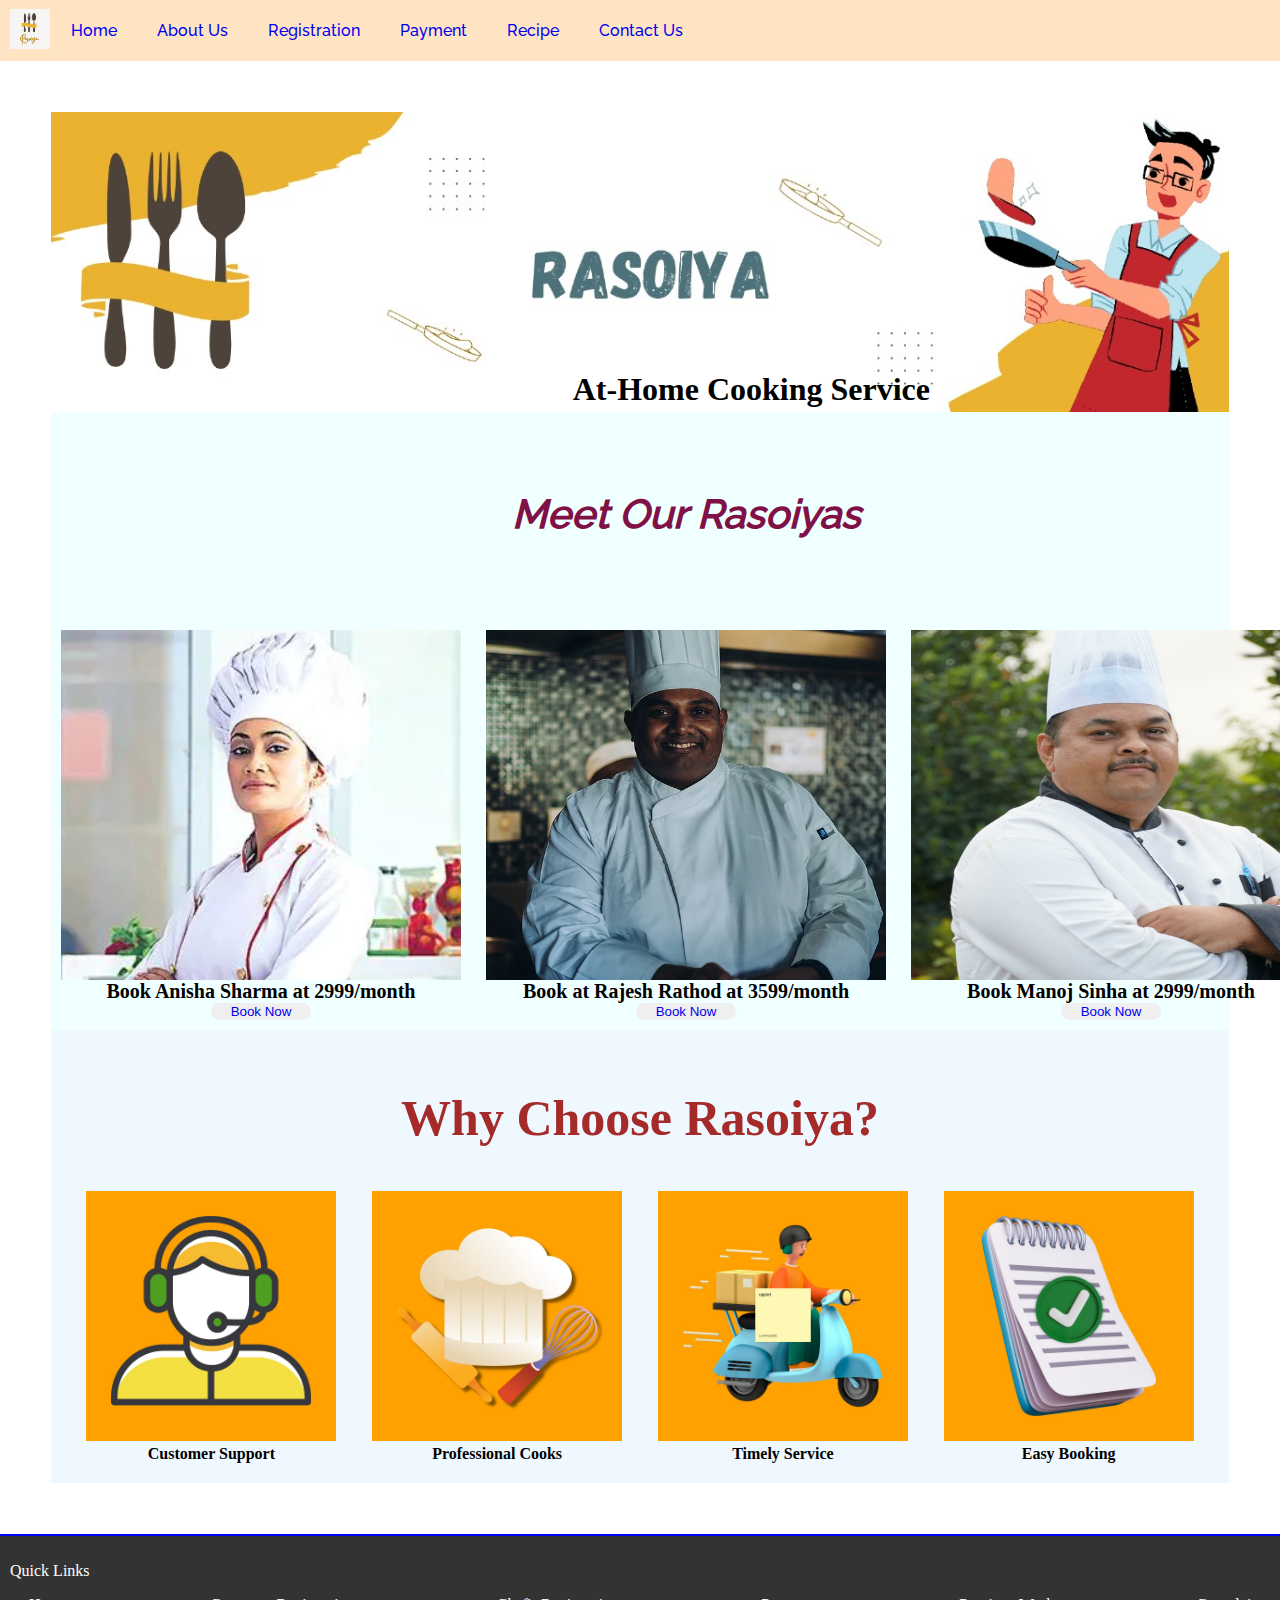
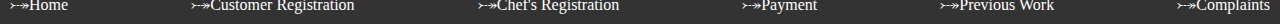
<file: hack_it_up/index.html>
<!DOCTYPE html>
<html lang="en">

<head>
    <meta charset="UTF-8">
    <meta name="viewport" content="width=device-width, initial-scale=1.0">
    <meta http-equiv="X-UA-Compatible" content="IE=edge">
    <title>Rasoiyya</title>
    <link rel="stylesheet" href="style.css">

</head>

<body class="main">
    <nav class="nav">
        <div class="logo">
            <a href="index.html" class="link">
                <img src="assets/icon/Yellow and White Minimalist Kitchen Logo.png" alt="xyz" class="img">
            </a>
        </div>
        <ul class="tabs">
            <li class="tab"><a href="index.html" class="link">Home</a></li>
            <li class="tab"><a href="assets/constants/about_us.html" class="link">About Us</a></li>
            <li class="tab"><a href="assets/constants/sign_in.html" class="link">Registration</a></li>
            <li class="tab"><a href="assets/constants/payment.html" class="link">Payment</a></li>
            <li class="tab"><a href="assets/constants/recipee.html" class="link">Recipe</a></li>
            <li class="tab"><a href="assets/constants/customer.html" class="link">Contact Us</a></li>
        </ul>
        <ul class="tabs-1"></ul>
    </nav>
    <section class="mid">
        <div class="first-container">
            <h1 class="head">At-Home Cooking Service</h1>
        </div>
        <div class="second-container">
            <div class="heading">
                <h1 class="head">Meet Our Rasoiyas</h1>
            </div>
            <div class="chef1">
                <img src="assets/img/chef3.png" alt="" class="image">
                <div class="cost">
                    <h4>Book Anisha Sharma at 2999/month
                    </h4>
                </div>
                <button class="button">
                    <a href="assets/constants/register.html" class="link">Book Now</a>
                </button>
            </div>
            <div class="chef2">
                <img src="assets/img/chef2.png" alt="" class="image">
                <div class="cost">
                    <h4 class="head">Book at Rajesh Rathod at 3599/month
                    </h4>
                </div>
                <button class="button">
                    <a href="assets/constants/register.html" class="link">Book Now</a>
                </button>
            </div>
            <div class="chef3">
                <img src="assets/img/chef1.png" alt="" class="image">
                <div class="cost">
                    <h4 class="head">Book Manoj Sinha at 2999/month
                    </h4>
                </div>
                <button class="button">
                    <a href="assets/constants/register.html" class="link">Book Now</a>
                </button>
            </div>
        </div>
        <div class="reason-container">
            <h1 class="heading">Why Choose Rasoiya?</h1>
            <div class="cook">
                <a href="assets/constants/customer.html" class="link">
                    <img src="assets/img/1.jpeg" class="icook">
                </a>
                <h4>Customer Support
                </h4>
            </div>
            <div class="service">
                <a href="assets/constants/" class="link">
                    <img src="assets/img/2.jpeg" class="iservice">
                </a>
                <h4>Professional Cooks
                </h4>
            </div>
            <div class="booking">
                <a href="" target="" class="link">
                    <img src="assets/img/3.jpeg" class="ibooking">
                </a>
                <h4>Timely Service
                </h4>
            </div>
            <div class="support">
                <a href="assets/constants/sign_in.html" class="link">
                    <img src="assets/img/4.jpeg" class="isupport">
                </a>
                <h4>Easy Booking
                </h4>
            </div>
        </div>
    </section>
    <footer class="footer">
        <div class="foot">
            <p class="quick">Quick Links</p>
            <ul class="footer-tab">
                <li class="tab">
                    <a href="" class="link">&#10512;Home</a>
                </li>
                <li class="tab">
                    <a href="" class="link">&#10512;Customer Registration</a>
                </li>
                <li class="tab">
                    <a href="" class="link">&#10512;Chef's Registration</a>
                </li>
                <li class="tab">
                    <a href="" class="link">&#10512;Payment</a>
                </li>
                <li class="tab">
                    <a href="https://docs.google.com/presentation/d/1ho92AsQymNfU1qoH2nh94v8uTkxAzSADWrOG8X6UwP8/edit?usp=sharing"
                        class="link">&#10512;Previous Work</a>
                </li>
                <li class="tab">
                    <a href="https://forms.gle/56mnmkuo1LNZnx8a7" class="link">&#10512;Complaints</a>
                </li>
            </ul>
        </div>

    </footer>

</body>

</html>
</file>
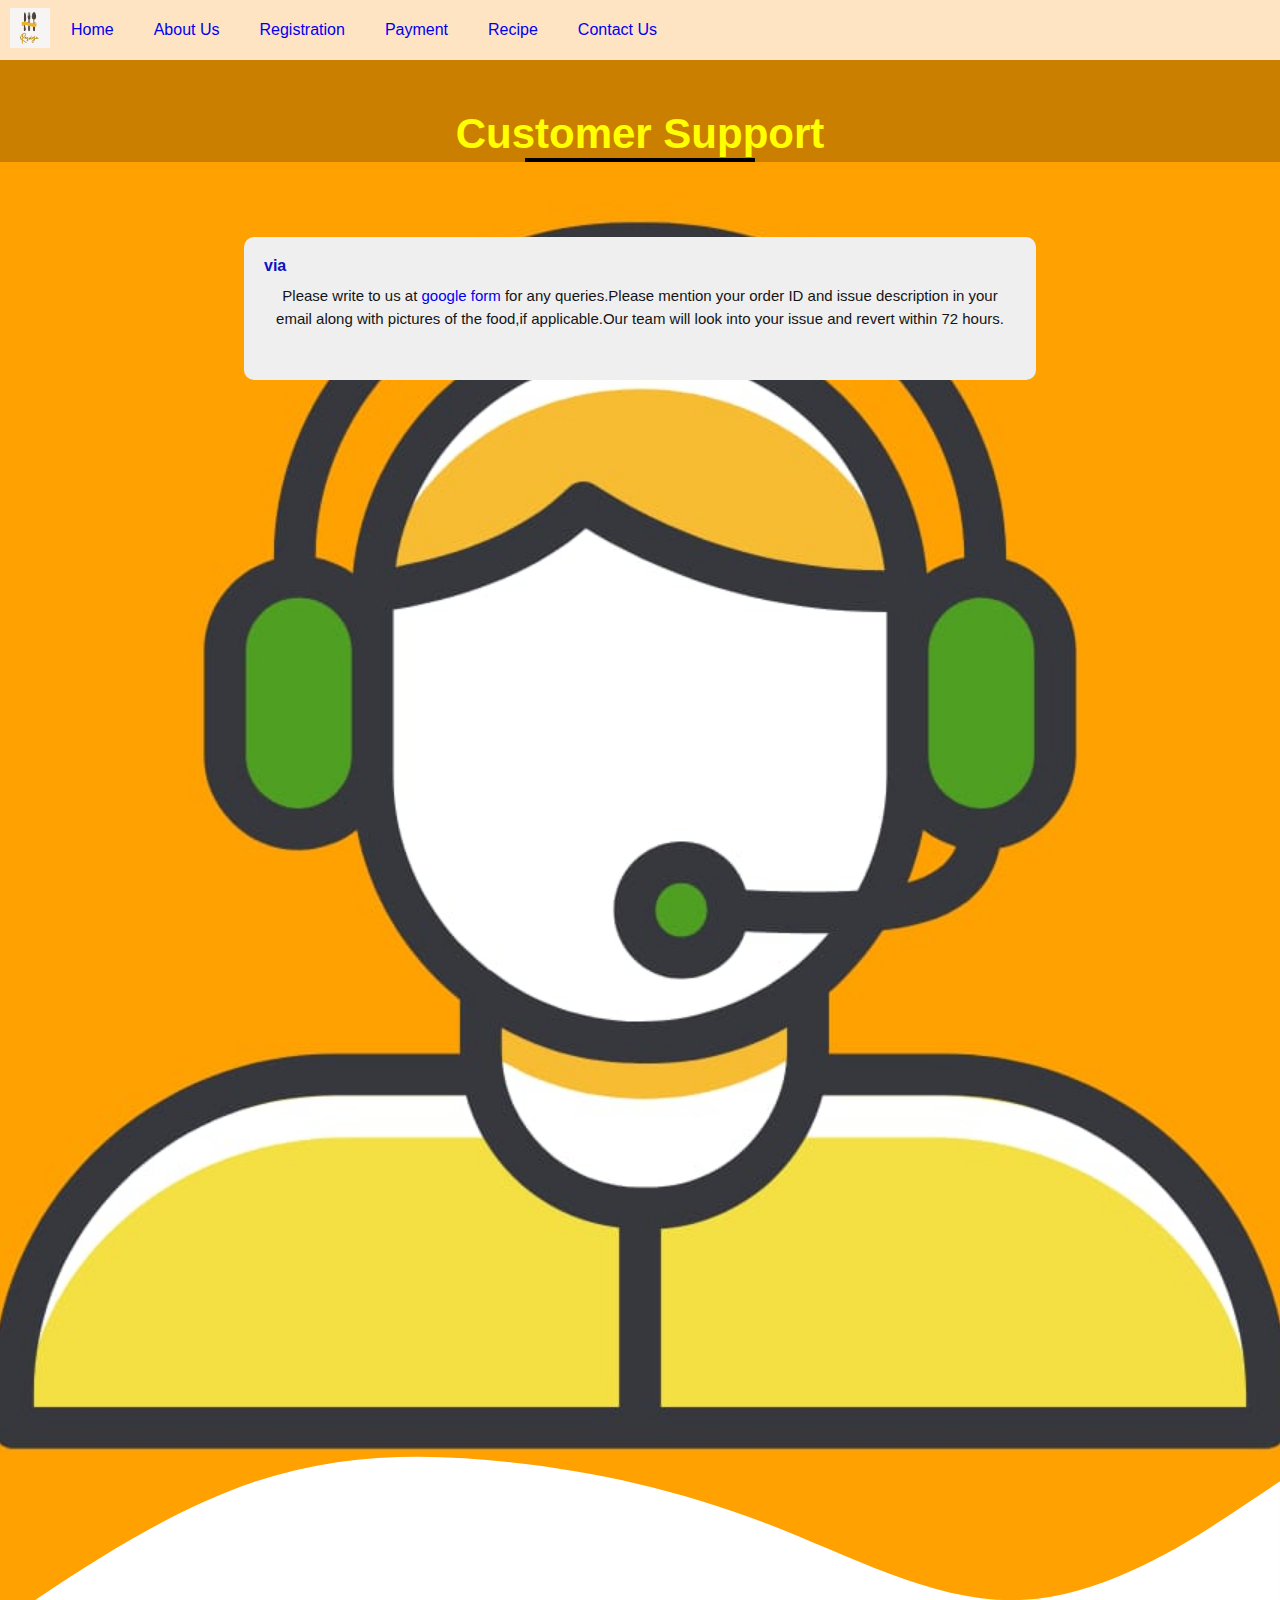
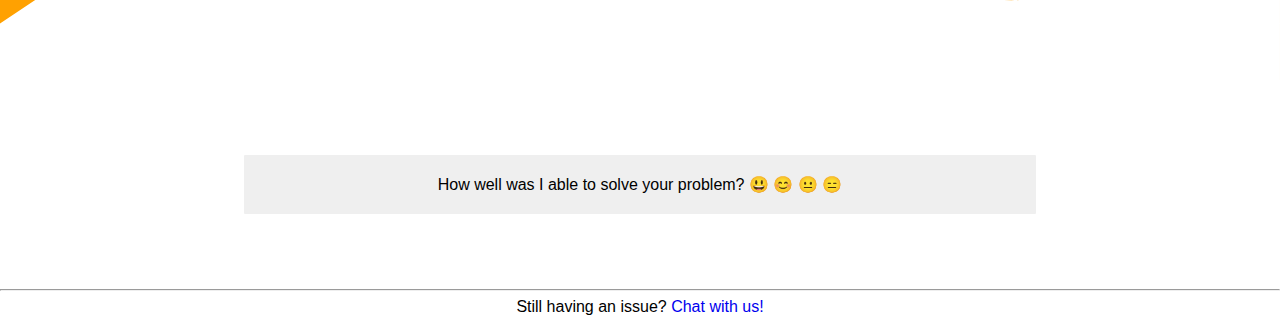
<file: hack_it_up/assets/constants/customer.html>
<!DOCTYPE html>
<html lang="en">

<head>
    <meta charset="UTF-8">
    <meta name="viewport" content="width=device-width, initial-scale=1.0">
    <title>Customer Support</title>
    <link rel="stylesheet" type="text/css" href="../css/style.css">
    <link rel="stylesheet" href="../../style.css">

</head>

<body class="main">
    <nav class="nav">
        <div class="logo">
            <a href="../../index.html" class="link">
                <img src="../icon/Yellow and White Minimalist Kitchen Logo.png" alt="xyz" class="img">
            </a>
        </div>
        <ul class="tabs">
            <li class="tab"><a href="../../index.html" class="link">Home</a></li>
            <li class="tab"><a href="about_us.html" class="link">About Us</a></li>
            <li class="tab"><a href="sign_in.html" class="link">Registration</a></li>
            <li class="tab"><a href="payment.html" class="link">Payment</a></li>
            <li class="tab"><a href="recipee.html" class="link">Recipe</a></li>
            <li class="tab"><a href="customer.html" class="link">Contact Us</a></li>
        </ul>
        <ul class="tabs-1"></ul>
    </nav>
    <section class="banner">
        <svg class="waves" xmlns="http://www.w3.org/2000/svg" viewBox="0 0 1440 320">
            <path fill="#fff" fill-opacity="1"
                d="M0,256L48,224C96,192,192,128,288,96C384,64,480,64,576,74.7C672,85,768,107,864,144C960,181,1056,235,1152,229.3C1248,224,1344,160,1392,128L1440,96L1440,320L1392,320C1344,320,1248,320,1152,320C1056,320,960,320,864,320C768,320,672,320,576,320C480,320,384,320,288,320C192,320,96,320,48,320L0,320Z">
            </path>
        </svg>

        <div class="section">
            <div class="title">
                <h1 class="head">Customer Support </h1>
            </div>


            <div class="services">
                <div class="card">
                    <div class="icon">
                        <i class="fas fa-handshake"></i>
                    </div>
                    <h4>via</h4>
                    <p>Please write to us at
                        <a href="https://forms.gle/56mnmkuo1LNZnx8a7"> google form</a> for any queries.Please mention
                        your order ID and issue description in your email along with pictures of the food,if
                        applicable.Our team will look into your issue and revert within 72 hours.
                    </p>
                </div>
            </div>


        </div>
    </section>
    <div class="emoji">
        <div class="card2">
            <p> How well was I able to solve your problem? &#128515 &#128522 &#128528 &#128529 </p>
        </div>
    </div>
    <hr>
    <div class="chat">
        <p>Still having an issue? <a href="hello.html">Chat with us!</a></p>
    </div>

</body>

</html>
</file>
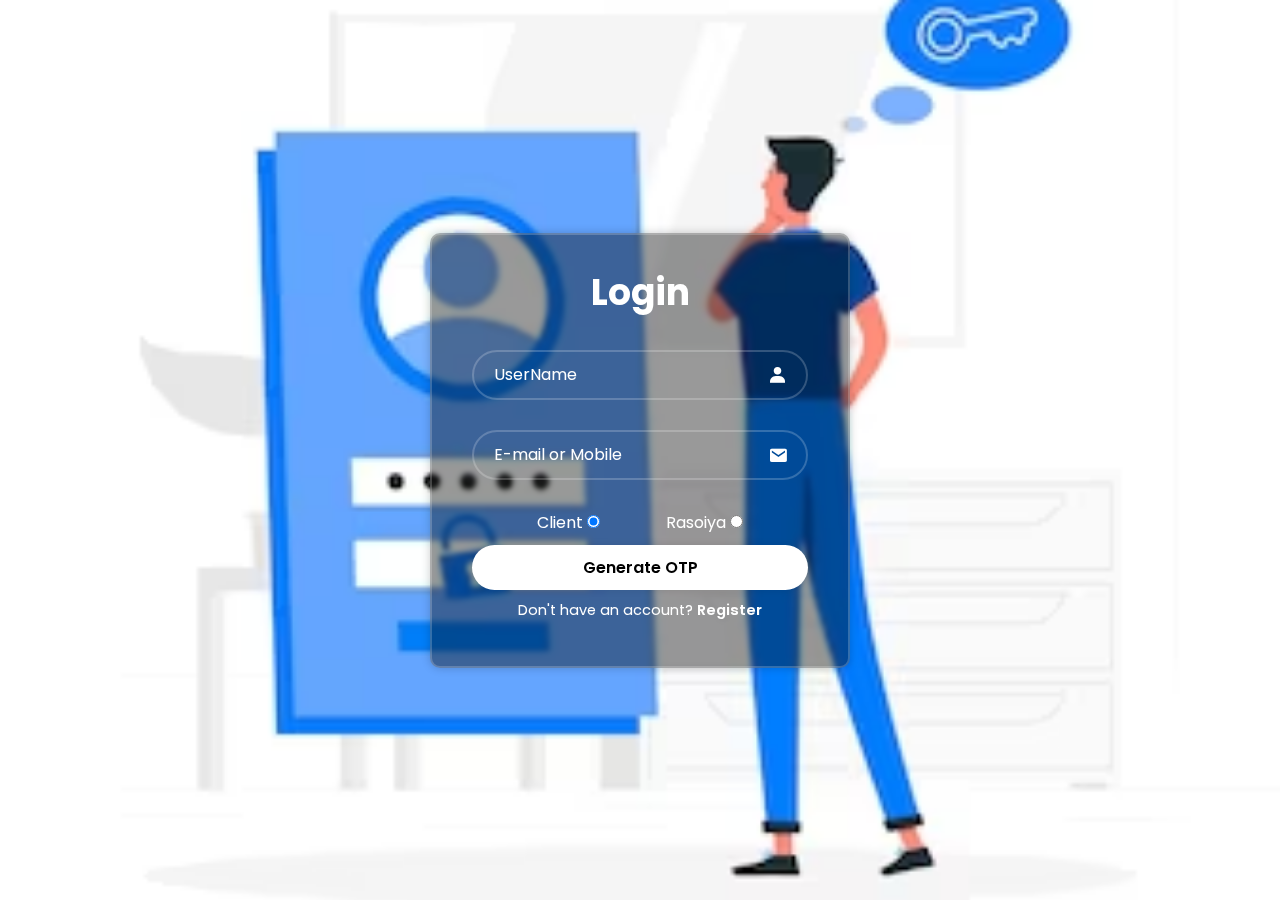
<file: hack_it_up/assets/constants/forgot-passwod.html>
<html>

<head>
    <title>
        Login For Clients
    </title>
    <link rel="stylesheet" href="https://unpkg.com/boxicons@2.1.4/css/boxicons.min.css">
    <link rel="stylesheet" href="forgot-password.css">
    <link rel="stylesheet" href="../../style.css">
</head>

<body>
    <div class="wrapper">
        <form action="">
            <h1>Login</h1>

            <div class="inputbox">
                <input type="text" placeholder="UserName" required>
                <i class="bx bxs-user"></i>
            </div>

            <div class="inputbox">
                <input type="email" placeholder="E-mail or Mobile" required>
                <i class="bx bxs-envelope"></i>
            </div>
            <div class="RadioClientService">
                <div class="Client">
                    Client
                    <input type="radio" checked=true name="Customer/Provider">
                </div>
                <div class="Rasoiya">
                    Rasoiya
                    <input type="radio" name="Customer/Provider">
                </div>
            </div>
            <button type="submit" class="btn" id="generateOTPBtn">Generate OTP</button>
            <div class="register-link">
                <p>Don't have an account? <a href="register.html">Register</a></p>
            </div>
        </form>
    </div>

    <script>
        document.getElementById('generateOTPBtn').addEventListener('click', function () {
            var username = document.getElementById('usernameInput').value;
            var email = document.getElementById('emailInput').value;

            // Here you can add code to generate and send OTP
            // For demonstration, let's just log the username and email
            console.log("Username:", username);
            console.log("Email:", email);

            // You can replace the above code with your actual OTP generation logic
        });
    </script>
</body>

</html>
</file>
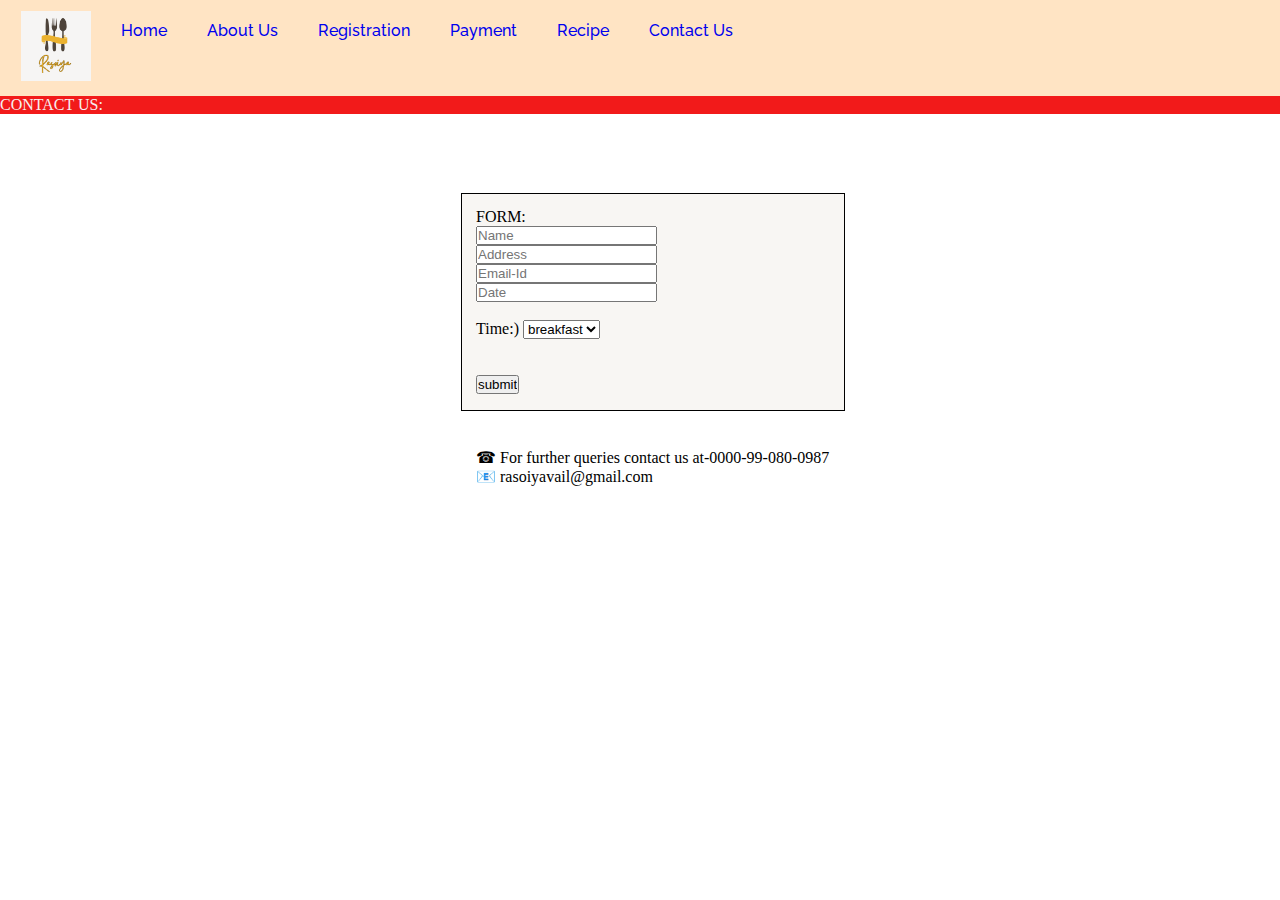
<file: hack_it_up/assets/constants/hello.html>
<!DOCTYPE html>
<html lang="en">

<head>
    <meta charset="UTF-8">
    <meta name="viewport" content="width=device-width, initial-scale=1.0">
    <title>Chat!!</title>
    <link rel="stylesheet" href="../../style.css">
    <style>
        * {
            margin: 0;
            padding: 0;
        }

        .content {
            height: 188px;
            width: 354px;
            background-color: rgb(248, 246, 243);
            margin: 13px;
            padding: 14px;
            border: 1px solid black;
            position: absolute;
            top: 20%;
            bottom: 30%;
            left: 35%;
        }

        #red {
            color: rgb(247, 238, 238);
            background-color: rgb(242, 26, 26);
        }

        .copyright {
            text-align: center;
        }
    </style>
</head>

<body class="main">
    <nav class="nav">
        <ul class="tabs">
            <li class="icon"><a href="../../index.html" class="link"><img
                        src="../icon/Yellow and White Minimalist Kitchen Logo.png" alt="xyz" class="img"></a></li>
            <li class="tab"><a href="../../index.html" class="link">Home</a></li>
            <li class="tab"><a href="about_us.html" class="link">About Us</a></li>
            <li class="tab"><a href="register.html" class="link">Registration</a></li>
            <li class="tab"><a href="payment.html" class="link">Payment</a></li>
            <li class="tab"><a href="recipee.html" class="link">Recipe</a></li>
            <li class="tab"><a href="customer.html" class="link">Contact Us</a></li>
        </ul>
        <ul class="tabs-1"></ul>
    </nav>
    <div id="red"> CONTACT US:</div>
    <div class="content">

        FORM:
        <form action="/action.php">
            <input type="text" placeholder="Name">
            <br>
            <input type="password" placeholder="Address">
            <br>
            <input type="email" placeholder="Email-Id">
            <br>
            <input type="birthdate" placeholder="Date">
            <br>
            <br>
            Time:)

            <select name="city">
                <option value="breakfast">breakfast</option>
                <option value="lunch">lunch</option>

                <option value="dinner">dinner</option>

            </select>
            <br>
            <br><br>
            <input type="submit" value="submit">
        </form>
        <br>
        <br>
        <br>
        <div>&#x260E; For further queries contact us at-0000-99-080-0987
            <p <div>&#128231; rasoiyavail@gmail.com
        </div>
        </p>

    </div>

    </div>



</body>

</html>
</file>
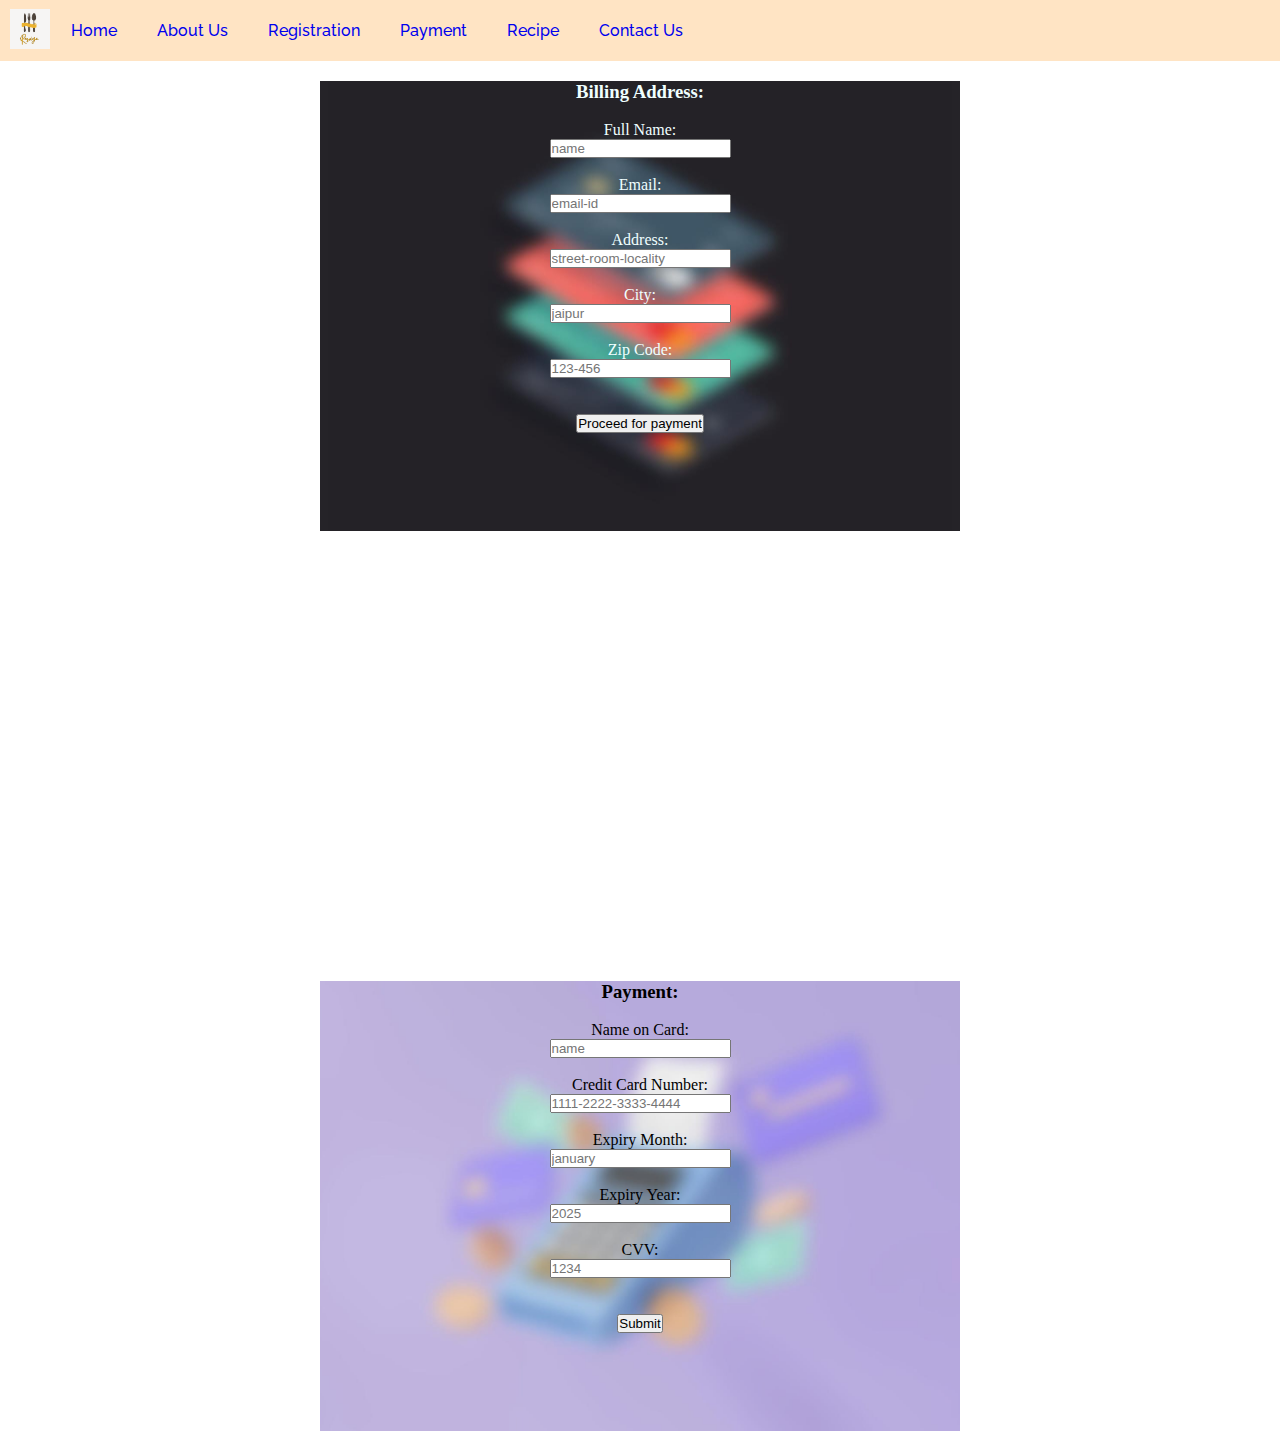
<file: hack_it_up/assets/constants/payment.html>
<!DOCTYPE html>
<html lang="en">

<head>
    <meta charset="UTF-8">
    <meta name="viewport" content="width=device-width, initial-scale=1.0">
    <title>Payment</title>
    <link rel="preconnect" href="https://fonts.googleapis.com">
    <link rel="stylesheet" href="../../style.css">
    <link rel="preconnect" href="https://fonts.gstatic.com" crossorigin>
    <link
        href="https://fonts.googleapis.com/css2?family=Roboto:ital,wght@0,100;0,300;0,400;0,500;0,700;0,900;1,100;1,300;1,400;1,500;1,700;1,900&display=swap"
        rel="stylesheet">
    <style>
        * {
            margin: 0;
            padding: 0;
        }

        .navbar {
            height: 70px;
            background-color: black;
            color: rgb(211, 221, 217);
            font-family: sans-serif;

        }

        .navbar ul li {
            display: inline-block;
            margin: 25px 14px;
            font-size: 20px;
        }

        .navbar ul li a {
            color: aliceblue;
            text-decoration: none;

        }

        .left {
            color: black;
            height: 42vh;
            width: 50vh;
            margin: auto;
        }

        body,
        html {
            margin: 0;
            padding: 0;
            height: 100%;
        }

        .left {
            background-image: url(imag2.jpg);
            background-size: cover;
            background-position: center;


            height: 50vh;
            width: 50vw;
            margin: auto;
            flex-direction: column;
            align-items: center;
            display: flex;
            margin-top: 50vh;
        }


        .container {
            color: azure;

            height: 50vh;
            width: 50vw;
            margin: auto;
        }

        body,
        html {
            margin: 0;
            padding: 0;
            height: 100%;
        }

        .container {
            margin-top: 20px;
            height: 50vh;
            width: 50vw;
            background-image: url(imag.jpg);
            background-size: cover;
            background-position: center;
            display: flex;
            flex-direction: column;
            align-items: center;

        }
    </style>


<body class="main">
    <nav class="nav">
        <div class="logo">
            <a href="../../index.html" class="link">
                <img src="../icon/Yellow and White Minimalist Kitchen Logo.png" alt="xyz" class="img">
            </a>
        </div>
        <ul class="tabs">
            <li class="tab"><a href="../../index.html" class="link">Home</a></li>
            <li class="tab"><a href="about_us.html" class="link">About Us</a></li>
            <li class="tab"><a href="register.html" class="link">Registration</a></li>
            <li class="tab"><a href="payment.html" class="link">Payment</a></li>
            <li class="tab"><a href="recipee.html" class="link">Recipe</a></li>
            <li class="tab"><a href="customer.html" class="link">Contact Us</a></li>
        </ul>
        <ul class="tabs-1"></ul>
    </nav>
    <!-- <div class="navbar">
    <h1>payment</h1> -->


    </div>
    <div class="container">
        <h3>Billing Address:</h3>
        <br>

        <span>Full Name:</span>
        <input type="text" placeholder="name">

        <br>

        <span>Email:</span>
        <input type="text" placeholder="email-id">

        <br>

        <span>Address:</span>
        <input type="text" placeholder="street-room-locality">
        <br>


        <span>City:</span>
        <input type="text" placeholder="jaipur">
        <br>

        <span>Zip Code:</span>
        <input type="text" placeholder="123-456">
        <br>
        <br>
        <input type="submit" value="Proceed for payment" class="submit">
    </div>

    <div class="left">
        <h3>Payment:</h3>
        <BR>


        <span>Name on Card:</span>
        <input type="text" placeholder="name">

        <BR>

        <span>Credit Card Number:</span>
        <input type="number" placeholder="1111-2222-3333-4444">

        <br>

        <span>Expiry Month:</span>
        <input type="text" placeholder="january">

        <br>

        <span>Expiry Year:</span>
        <input type="number" placeholder="2025">

        <br>

        <span>CVV:</span>
        <input type="number" placeholder="1234">

        <br>
        <br>
        <input type="submit" value="Submit" class="submit">

    </div>

</body>

</html>
</file>
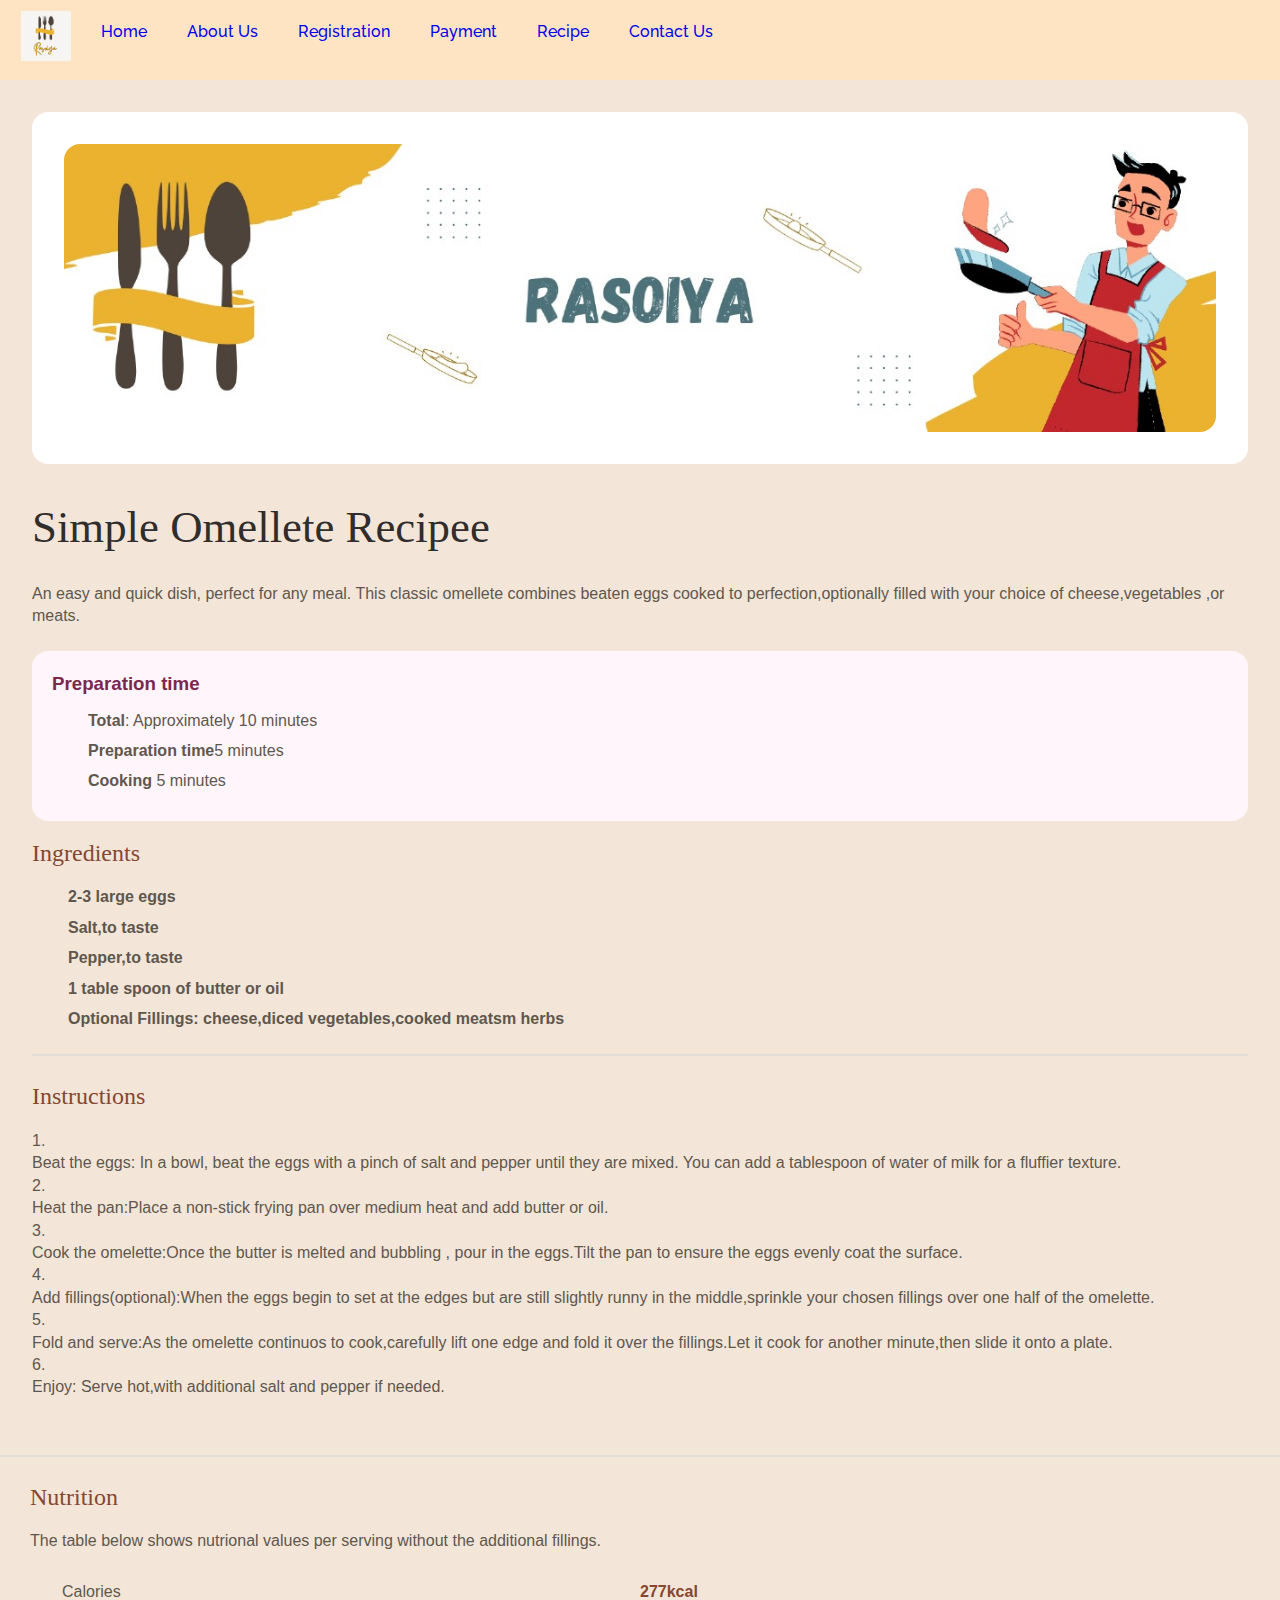
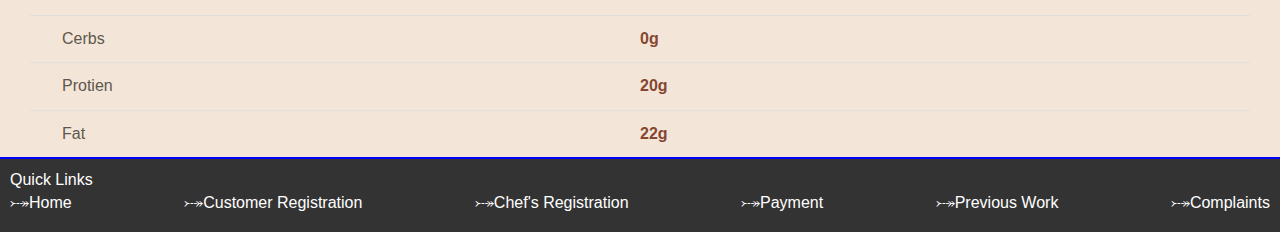
<file: hack_it_up/assets/constants/recipee.html>
<!DOCTYPE html>
<html lang="en">

<head>
    <meta charset="UTF-8">
    <meta http-equiv="X-UA-Compatible" content="IE=edge">
    <meta name="viewport" content="width=device-width, initial-scale=1.0">
    <title>Recipe Page</title>
    <link rel="stylesheet" href="../css/style1.css">
    <link rel="stylesheet" href="../../style.css">
</head>

<body class="main">
    <nav class="nav">
        <ul class="tabs">
            <li class="icon"><a href="../../index.html" class="link"><img
                        src="../icon/Yellow and White Minimalist Kitchen Logo.png" alt="xyz" class="img"></a></li>
            <li class="tab"><a href="../../index.html" class="link">Home</a></li>
            <li class="tab"><a href="about_us.html" class="link">About Us</a></li>
            <li class="tab"><a href="register.html" class="link">Registration</a></li>
            <li class="tab"><a href="payment.html" class="link">Payment</a></li>
            <li class="tab"><a href="recipee.html" class="link">Recipe</a></li>
            <li class="tab"><a href="customer.html" class="link">Contact Us</a></li>
        </ul>
        <ul class="tabs-1"></ul>
    </nav>
    <div class="container">
        <div class="recipe-img">
            <img src="../img/background1.jpeg" alt="">
        </div>
    </div>
    <div class=" recipe-information">
        <h1>Simple Omellete Recipee</h1>
        <p class="description"> An easy and quick dish, perfect for any meal. This classic omellete combines beaten eggs
            cooked to perfection,optionally filled with your choice of cheese,vegetables ,or meats.</p>
        <div class="recipe-prep-time">
            <h3>Preparation time</h3>
            <ul>
                <li><span>Total</span>: Approximately 10 minutes</li>
                <li><span>Preparation time</span>5 minutes</li>
                <li><span>Cooking</span> 5 minutes</li>
            </ul>
        </div>

        <div class="recipe-step">
            <h2>Ingredients</h2>
            <ul class="ingredients">
                <li><span>2-3 large eggs</span></li>
                <li><span>Salt,to taste</span></li>
                <li><span>Pepper,to taste</span> </li>
                <li><span>1 table spoon of butter or oil</span> </li>
                <li><span>Optional Fillings: cheese,diced vegetables,cooked meatsm herbs

                    </span></li>
            </ul>
        </div>

        <hr>
        <div class="recipe-step"></div>
        <h2>Instructions</h2>
        <div class="instructions">
            <div class="item"></div>
            <div class="num">1.</div>
            <p><span>Beat the eggs</span>: In a bowl, beat the eggs with a pinch of salt and pepper until they are
                mixed. You can add a tablespoon of water of milk for a fluffier texture.</p>
        </div>
        <div class="item"></div>
        <div class="num">2.</div>
        <p><span>Heat the pan</span>:Place a non-stick frying pan over medium heat and add butter or oil.</p>

        <div class="item"></div>
        <div class="num">3.</div>
        <p><span>Cook the omelette</span>:Once the butter is melted and bubbling , pour in the eggs.Tilt the pan to
            ensure the eggs evenly coat the surface.</p>
        <div class="item"></div>
        <div class="num">4.</div>
        <p><span>Add fillings(optional)</span>:When the eggs begin to set at the edges but are still slightly runny in
            the
            middle,sprinkle your chosen fillings over one half of the omelette.</p>

        <div class="item"></div>
        <div class="num">5.</div>
        <p><span>Fold and serve</span>:As the omelette continuos to cook,carefully lift one edge and fold it over the
            fillings.Let it cook for another minute,then slide it onto a plate.</p>

        <div class="item"></div>
        <div class="num">6.</div>
        <p><span>Enjoy</span>: Serve hot,with additional salt and pepper if needed.</p>
    </div>
    </div>
    </div>
    </div>
    </div>
    </div>


    </div>
    <hr>
    <div class="nutrition-step">
        <h2>Nutrition</h2>
        <p class="values">The table below shows nutrional values per serving without the additional fillings. </p>
        <div class="nutrition-table">
            <div class="item">
                <p>Calories</p>
                <p class="amount">277kcal</p>
            </div>
            <div class="item">
                <p>Cerbs</p>
                <p class="amount">0g</p>
            </div>
            <div class="item">
                <p>Protien</p>
                <p class="amount">20g</p>
            </div>
            <div class="item">
                <p>Fat</p>
                <p class="amount">22g</p>
            </div>


        </div>

    </div>
    </div>

    </div>
    <footer class="footer">
        <div class="foot">
            <p class="quick">Quick Links</p>
            <ul class="footer-tab">
                <li class="tab">
                    <a href="../../index.html" class="link">⤐Home</a>
                </li>
                <li class="tab">
                    <a href="register.html" class="link">⤐Customer Registration</a>
                </li>
                <li class="tab">
                    <a href="register.html" class="link">⤐Chef's Registration</a>
                </li>
                <li class="tab">
                    <a href="payment.html" class="link">⤐Payment</a>
                </li>
                <li class="tab">
                    <a href="https://docs.google.com/presentation/d/1ho92AsQymNfU1qoH2nh94v8uTkxAzSADWrOG8X6UwP8/edit?usp=sharing"
                        class="link">⤐Previous Work</a>
                </li>
                <li class="tab">
                    <a href="https://forms.gle/56mnmkuo1LNZnx8a7" class="link">⤐Complaints</a>
                </li>
            </ul>
        </div>

    </footer>
</body>

</html>
</file>
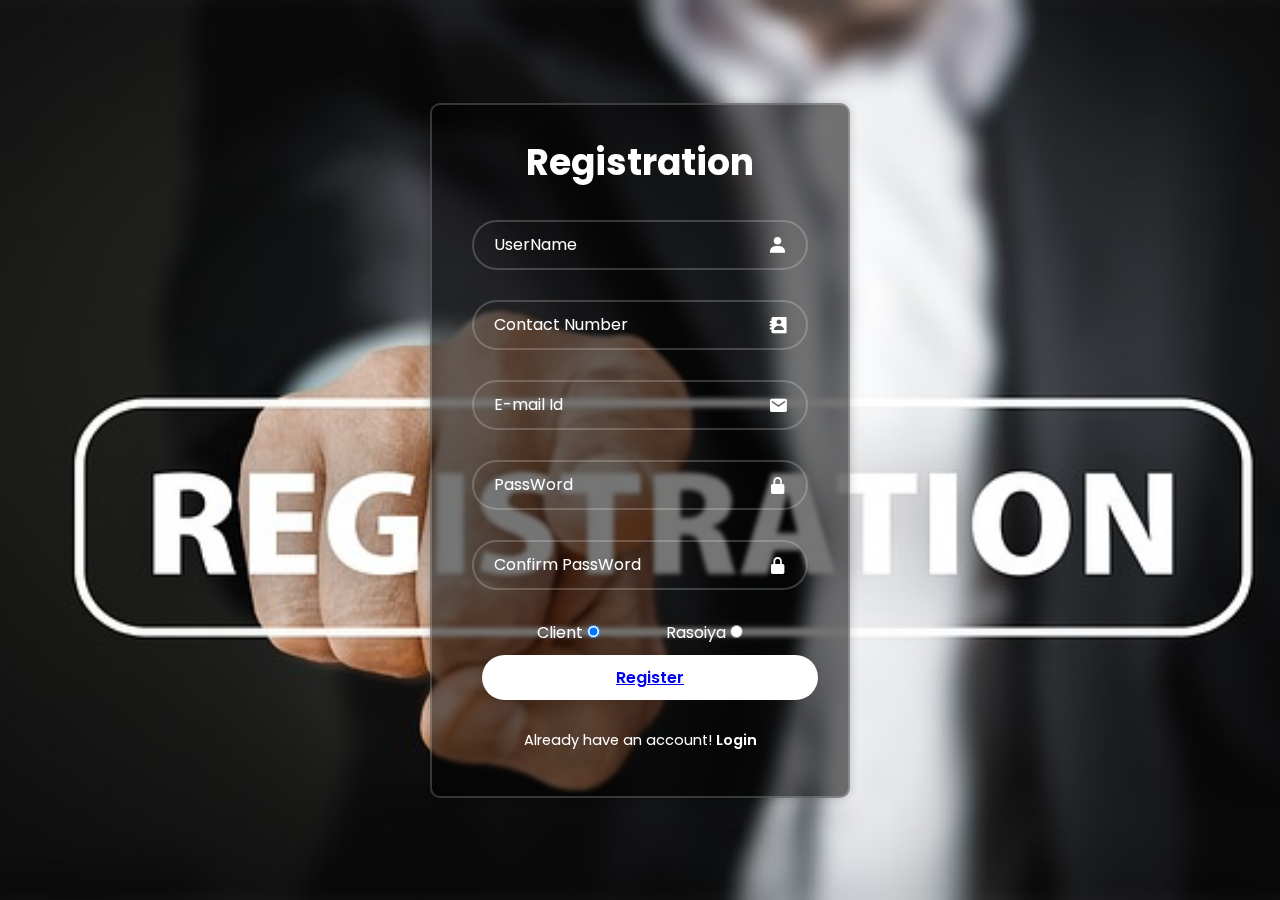
<file: hack_it_up/assets/constants/register.html>
<html>

<head>
    <title>
        Registration For Clients
    </title>
    <link rel="stylesheet" href="https://unpkg.com/boxicons@2.1.4/css/boxicons.min.css">
    <link rel="stylesheet" href="register-style.css">
</head>

<body>
    <div class="wrapper">
        <form action="">
            <h1>Registration</h1>

            <div class="inputbox">
                <input type="text" placeholder="UserName" id="username" required>
                <i class="bx bxs-user"></i>
            </div>

            <div class="inputbox">
                <input type="tel" placeholder="Contact Number" id="contact" required>
                <i class="bx bxs-contact"></i>
            </div>

            <div class="inputbox">
                <input type="email" placeholder="E-mail Id" id="email" required>
                <i class="bx bxs-envelope"></i>
            </div>

            <div class="inputbox">
                <input type="password" placeholder="PassWord" id="password" required>
                <i class="bx bxs-lock-alt"></i>
            </div>

            <div class="inputbox">
                <input type="password" placeholder="Confirm PassWord" id="confirmPassword" required>
                <i class="bx bxs-lock-alt"></i>
            </div>
            <div class="RadioClientService">
                <div class="Client">
                    Client
                    <input type="radio" checked=true name="Customer/Provider" id="client" value="client">
                </div>
                <div class="Rasoiya">
                    Rasoiya
                    <input type="radio" name="Customer/Provider" id="rasoiya" value="rasoiya">
                </div>
            </div>
            <!-- <div class="remember-forgot">
                    <label><input type="checkbox"  >Remember me.Will you?</label>
                    <a href="#">Forgot Password?</a>
                </div> -->
            <button type="submit" class="btn" onclick="clicker()"><a href="../../index.html">Register</a></button>
            <div class="login-link">
                <p>Already have an account! <a href="sign_in.html">Login</a></p>
            </div>
        </form>
    </div>
    <script>
        function clicker() {
            alert("Registration Succesful!");
        }
    </script>
</body>

</html>
</file>
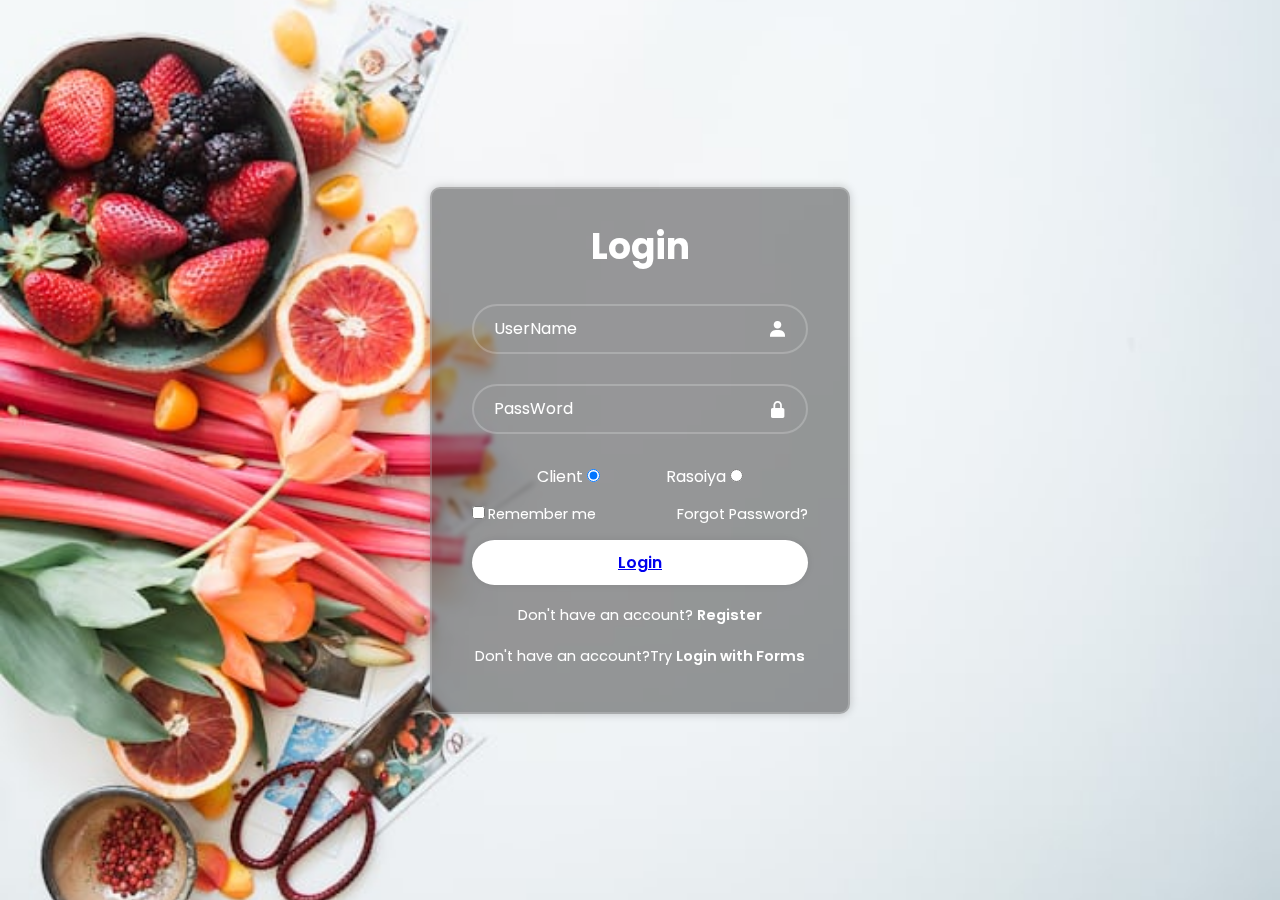
<file: hack_it_up/assets/constants/sign_in.html>
<html>

<head>
    <title>
        Login For Clients
    </title>
    <link rel="stylesheet" href="https://unpkg.com/boxicons@2.1.4/css/boxicons.min.css">
    <link rel="stylesheet" href="sign_in-style.css">
</head>

<body>
    <div class="wrapper">
        <form action="">
            <h1>Login</h1>

            <div class="inputbox">
                <input type="text" placeholder="UserName" id="username" required>
                <i class="bx bxs-user"></i>
            </div>

            <div class="inputbox">
                <input type="password" placeholder="PassWord" id="password" required>
                <i class="bx bxs-lock-alt"></i>
            </div>
            <div class="RadioClientService">
                <div class="Client">
                    Client
                    <input type="radio" checked=true name="Customer/Provider">
                </div>
                <div class="Rasoiya">
                    Rasoiya
                    <input type="radio" name="Customer/Provider">
                </div>
            </div>
            <div class="remember-forgot">
                <label><input type="checkbox">Remember me<!-- .Will you? --></label>
                <a href="forgot-passwod.html">Forgot Password?</a>
            </div>
            <button type="submit" class="btn" onclick="something()"><a href="../../index.html">Login</a></button>
            <div class="register-link">
                <p>Don't have an account? <a href="register.html">Register</a></p>
            </div>
            <div class="register-link">
                <p>Don't have an account?Try <a href="https://forms.gle/g9MH1Zops46hkbum9">Login with Forms</a></p>
            </div>
        </form>
    </div>
    <script>
        function something() {
            // Select the form
            const form = document.querySelector('form');

            // Add event listener to the form submission
            form.addEventListener('submit', function (event) {
                event.preventDefault(); // Prevent the form from submitting

                // Get the input values
                const username = document.getElementById('username').value;
                const password = document.getElementById('password').value;

                // You can add more validation here if needed

                // Create an object to hold the user data
                const userData = {
                    username: username,
                    password: password
                };

                // Convert the data to JSON format
                const jsonData = JSON.stringify(userData);

                // Store the data in localStorage
                localStorage.setItem('userData', jsonData);

                // Optionally, you can clear the form fields after submission
                form.reset();

                // Inform the user that data has been stored
                alert('Data stored successfully');
            });
        };
    </script>
</body>

</html>
</file>
<file: hack_it_up/style.css>
ul {
    margin: 0px;
    list-style: none;
}

body {
    margin: 0px;
}

@import url(assets/css/about_us.css);

@font-face {
    font-family: rrs;
    src: url(assets/fonts/Raleway-Medium.ttf);
}

div {
    margin: 0px;
}

a {
    text-decoration: none;
}

@media only screen and (max-width:999px) {
    body {
        display: flex;
        flex-direction: column;
        align-items: center;
        margin-inline: 50px;
        background-color: burlywood;
    }

    .main>.nav>.tabs {
        display: flex;
        flex-direction: column;
        list-style: none;
        align-items: flex-start;
        background-color: antiquewhite;
    }

    img {
        width: 200px;
    }

    .main>.nav>.logo>.link>.img {
        display: none;
    }

    .main>.footer>.foot>.footer-tab {
        display: flex;
        flex-direction: column;
    }

    .second-container {
        display: flex;
        flex-direction: column;
    }
}

@media only screen and (min-width: 1000px) {

    .main {
        margin: 0px;
    }

    .main>.nav {
        background-color: bisque;
        display: flex;
        align-items: center;
        padding-inline: 10px;
    }

    .main>.nav>.logo {}

    .main>.nav>.logo>.link {}

    .main>.nav>.logo>.link>.img {
        height: 40px;
    }

    .main>.nav>.tabs {
        list-style: none;
        display: flex;
        flex-direction: row;
        padding: 1px;
        font-family: rrs;
    }

    .main>.nav>.tabs>.icon {}

    .main>.nav>.tabs>.icon>.img {
        height: 20px;
    }

    .main>.nav>.tabs>.tab {
        padding: 20px;
    }

    .main>.nav>.tabs>.tab:hover {
        z-index: 11px;
        background-color: aqua;
    }

    .main>.nav>.tabs>.icon>.link>.img {
        height: 70px;
        padding: 10px;
    }

    .main>.mid {
        padding: 51px;
    }


    .mid>.first-container {
        background-image: url(assets/img/background1.jpeg);
        background-size: cover;
        height: 300px;
    }

    .mid>.first-container>.head {
        position: absolute;
        right: 350px;
        top: 350px;
    }

    .second-container {
        display: grid;
        grid-template-columns: 1fr 1fr 1fr;
        grid-template-rows: 1fr 1fr 1fr;
        grid-auto-columns: 1fr;
        grid-auto-rows: 1fr;
        gap: 5px 5px;
        grid-auto-flow: row;
        grid-template-areas:
            "heading heading heading"
            "chef1 chef2 chef3"
            "chef1 chef2 chef3";
        background-color: azure;
        font-size: 20px;
    }

    .heading {
        grid-area: heading;
        display: flex;
        align-items: center;
        justify-content: center;
    }

    .heading>.head {
        font-size: 40px;
        color: #7f1146;
        font-family: rrs;
        font-style: italic;
    }

    .chef1 {
        grid-area: chef1;
        display: flex;
        flex-direction: column;
        align-items: center;
        padding: 10px;
    }

    .chef1:hover {
        background-color: darkred;
        color: #fff;
    }

    .chef1>.image {
        height: 350px;
        width: 400px;
    }

    .chef1>.button {
        border: none;
        border-radius: 50px;
        width: 100px;
    }

    .chef2 {
        grid-area: chef2;
        display: flex;
        flex-direction: column;
        padding: 10px;
        align-items: center;
    }

    .chef2>.image {
        height: 350px;
        width: 400px;
    }

    .chef2>.button {
        border: none;
        border-radius: 50px;
        width: 100px;
    }

    .chef2:hover {
        background-color: darkred;
        color: #fff;
    }

    .chef3 {
        grid-area: chef3;
        display: flex;
        flex-direction: column;
        align-items: center;
        padding: 10px;
    }

    .chef3>.image {
        height: 350px;
        width: 400px;
    }

    .chef3>.button {
        border: none;
        border-radius: 50px;
        width: 100px;
    }

    .chef3:hover {
        background-color: darkred;
        color: #fff;
    }

    .reason-container {
        display: grid;
        grid-template-columns: 1fr 1fr 1fr 1fr;
        grid-template-rows: .5fr 1fr;
        grid-auto-columns: 1fr;
        grid-auto-rows: 1fr;
        gap: 5px 5px;
        grid-auto-flow: row;
        grid-template-areas:
            "heading heading heading heading"
            "cook service booking support";
        background-color: aliceblue;
        padding: 20px;
        align-items: center;
        justify-content: center;
    }

    .heading {
        grid-area: heading;
        font-size: 50px;
        color: brown;
        margin: 0px;
    }

    h4 {
        margin: 0px;
    }

    .cook {
        grid-area: cook;
        display: flex;
        flex-direction: column;
        align-items: center;
    }

    .cook>.link>.icook {
        height: 250px;
        justify-self: center;
    }

    .service {
        grid-area: service;
        display: flex;
        flex-direction: column;
        align-items: center;
    }

    .service>.link>.iservice {
        height: 250px;
        justify-self: center;
    }

    .booking {
        grid-area: booking;
        display: flex;
        flex-direction: column;
        align-items: center;
    }

    .booking>.link>.ibooking {
        height: 250px;
        justify-self: center;
    }

    .support {
        grid-area: support;
        display: flex;
        flex-direction: column;
        align-items: center;
    }

    .support>.link>.isupport {
        height: 250px;
        justify-self: center;
    }

    .main>.footer {
        border-top: 2px solid blue;
        background-color: #333;
        color: #fff;

    }

    .main>.footer>.foot {
        margin: 0px;
        padding: 10px;
    }

    .main>.footer>.foot>.quick {}

    .main>.footer>.foot>.footer-tab {
        margin: 0px;
        padding: 0px;
        list-style: none;
        display: flex;
        justify-content: space-between;
        color: #fff;
    }

    .main>.footer>.foot>.footer-tab>.tab>.link {
        color: #fff;
    }

    .main>.footer>.foot>.footer-tab>.tab>.link:hover {
        z-index: 12px;

        color: crimson;
        font-family: rrs;
        overflow-x: hidden;
    }
}
</file>
<file: hack_it_up/assets/css/style.css>
* {
    margin: 0;
    padding: 0;
    box-sizing: border-box;
}

.banner {
    background: url(../img/1.jpeg);
    height: 180vh;
    background-size: cover;
    background-position: center;
    overflow: hidden;
    position: relative;

}

.banner .waves {
    position: absolute;
    bottom: 0;
    width: 100%;
    left: 0;
}

.section>.title>.head {
    background-color: rgba(0, 0, 0, 0.206);
    color: yellow;
}

* {
    margin: 0;
    padding: 0;
    box-sizing: border-box;
    font-family: sans-serif;
}

.title h1 {
    text-align: center;
    padding-top: 50px;
    font-size: 42px;
}

.title h1::after {
    content: "";
    height: 4px;
    width: 230px;
    background-color: #000;
    display: block;
    margin: auto;
}

.services {
    width: 65%;
    display: flex;
    justify-content: space-between;
    align-items: center;
    margin: 75px auto;
    text-align: center;
}

.card {
    width: 100%;
    display: flex;
    justify-content: space-between;
    align-items: center;
    flex-direction: column;
    margin: 0px 20px;
    padding: 20px 20px;
    background-color: #efefef;
    border-radius: 10px;
    cursor: pointer;
}

.card:hover {
    background-color: rgb(200, 206, 176);
    transition: 0.4s ease;
}

.card.icon {
    font-size: 35px;
    margin-bottom: 10px;
}

.card h4 {
    font-size: px;
    color: #0d13c1;

    margin-bottom: 10px;
    align-self: start;
}

.card p {
    font-size: 15px;
    margin-bottom: 30px;
    line-height: 1.5;
    color: #141415;
}

.emoji {
    width: 65%;
    display: flex;
    justify-content: space-between;
    align-items: center;
    margin: 75px auto;
    text-align: center;
}

.card2 {
    width: 100%;
    display: flex;
    justify-content: space-between;
    align-content: normal;
    flex-direction: column;
    margin: 0px 20px;
    padding: 20px 20px;
    background-color: #efefef;
    border-radius: 1px;
    cursor: pointer;
}

.chat {
    width: 65%;
    display: flex;
    justify-content: center;
    align-items: center;
    margin: 7px auto;
    text-align: center;
}
</file>
<file: hack_it_up/assets/constants/forgot-password.css>
@import url("https://fonts.googleapis.com/css2?family=Poppins:wght@300;400;500;600;700;800;900&display=swap");

* {
    margin: 0;
    padding: 0;
    box-sizing: border-box;
    font-family: "Poppins", "sans-serif";
}

body {
    display: flex;
    justify-content: center;
    align-items: center;
    min-height: 100vh;
    background: url("../img/forgot.png") no-repeat;
    background-size: cover;
    background-position: center;
}

.wrapper {
    width: 420px;
    background: rgba(0, 0, 0, 0.401);
    border: 2px solid rgba(255, 255, 255, .2);
    backdrop-filter: blur(2px);
    box-shadow: 0 0 10px rgba(0, 0, 0, 0.2);
    color: #fff;
    border-radius: 10px;
    padding: 30px 40px;
}

.wrapper h1 {
    font-size: 36px;
    text-align: center;
}

.wrapper .inputbox {
    position: relative;
    width: 100%;
    height: 50px;
    /* background:salmon; */
    margin: 30px 0;
}

.inputbox input {
    width: 100%;
    height: 100%;
    background: transparent;
    border: none;
    outline: none;
    border: 2px solid rgba(255, 255, 255, .2);
    border-radius: 40px;
    font-size: 16px;
    color: #fff;
    padding: 20px 45px 20px 20px;
}

.inputbox input::placeholder {
    color: #fff;
}

.inputbox i {
    position: absolute;
    right: 20px;
    top: 50%;
    transform: translateY(-50%);
    font-size: 20px;
}

.wrapper .RadioClientService {
    display: flex;
    flex-direction: row;
    justify-content: space-evenly;
    /* margin: inline 10px; */
}

.wrapper .btn {
    width: 100%;
    height: 45px;
    background: #fff;
    border: none;
    outline: none;
    border-radius: 40px;
    box-shadow: 0 0 10px rgba(0, 0, 0, 0.1);
    cursor: pointer;
    font-size: 16px;
    columns: #333;
    font-weight: 600;
    margin: 10px 0 -10px 0;
}

.wrapper .register-link {
    font-size: 14.5px;
    text-align: center;
    margin: 20px 0 15px;
}

.register-link p a {
    color: #fff;
    text-decoration: none;
    font-weight: 600;
}

.register-link p a:hover {
    text-decoration: underline;
}
</file>
<file: hack_it_up/assets/css/style1.css>
* {
    padding: 0;
    margin: 0;
    box-sizing: border-box;
}

:root {
    --nutmeg: hsl(14, 45%, 36%);
    --dark-respberry: hsl(332, 51%, 32%);

    --white: hsl(0, 0%, 100%);
    --rose-white: hsl(330, 100%, 98%);
    --eggshell: hsl(30, 54%, 90%);
    --light-grey: hsl(30, 18%, 87%);
    --wenge-brown: hsl(30, 10%, 34%);
    --dark-charcol: hsl(24, 5%, 18%);


}

body {
    background-color: var(--eggshell);
    color: var(--wenge-brown);
    min-height: 100vh;
    font-family: "Outfit", sans-serif;
    line-height: 1.4;
    ;
    place-content: center;

}

img {
    max-width: 100%;
    display: block;
}

h1,
h2 {
    font-family: 'Young Serif', serif;
    font-weight: 400;

}

h1 {
    color: var(--dark-charcol);
    font-size: 2.8rem;
}

h2 {
    color: var(--nutmeg);
    margin-bottom: 1rem;
}

.recipe-step {
    margin: 1rem 0;

}

.nutrition-step {
    margin-inline: 30px;
}

ul {
    padding-left: 1.25rem;
}

ul li::marker {
    color: var(--nutmeg);
    font-weight: bold;
}

ul li {
    margin-bottom: .5rem;
}


ul li span {
    color: var(--wenge-brown);
    margin-left: 1rem;
    font-weight: 700;
}

hr {
    margin: 1.5rem 0;
    border: 1px solid var(--light-grey);
}

.container {
    max-width: 1400px;
    background-color: var(--white);
    margin: 2rem;
    border-radius: 1rem;
}

.container .recipe-img {
    padding: 2rem;
    border-radius: 1rem;
    overflow: hidden;
}

.container .recipe-img img {

    border-radius: 1rem;
}

.recipe-information {
    padding: 0rem 2rem 2rem 2rem;

}

.description {
    margin: 1.5rem 0;
}

.recipe-prep-time {
    background-color: var(--rose-white);
    padding: 1.25rem;
    border-radius: 1rem;
}

.recipe-prep-time h3 {
    color: var(--dark-respberry);
    margin-bottom: .75rem;
}

.recipe-prep-timeul li::marker {
    color: var(--dark-respberry);
}

.ingredient li {
    margin-bottom: 5rem;
}

.ingredientli span {
    font-weight: initial;
}

.instruction .item {
    padding-left: .5rem;
    margin-bottom: .5rem;
    display: flex;
}

.instruction .item .num {
    columns: var(--nutmeg);
    margin-right: 1rem;
    font-weight: 700;
}

.instruction .itemp span {
    font-weight: 700;
}

.nutrition-step .values {
    margin-bottom: 1rem;
}

.nutrition-table .item {
    padding: .75rem 2rem;
    display: flex;
    border-bottom: 1px solid var(--light-grey);
}


.nutrition-table .item:last-child {
    border-bottom: 0;
}

.nutrition-table .item p:nth-child(2) {
    color: var(--nutmeg);
    font-weight: 700;
}

.nutrition-table .item>* {
    width: 100px;
    margin-right: auto;
}

@media (max-width: 540px) {
    h1 {
        margin-top: 2rem;
    }

    .container {
        margin: 0;
    }

    .container .recipe-img {
        padding: 0;
        border-radius: 0;
    }

    .container .recipe-img img {
        border-radius: 0;
    }
}
</file>
<file: hack_it_up/assets/constants/register-style.css>
@import url("https://fonts.googleapis.com/css2?family=Poppins:wght@300;400;500;600;700;800;900&display=swap");

* {
    margin: 0;
    padding: 0;
    box-sizing: border-box;
    font-family: "Poppins", "sans-serif";
}

body {
    display: flex;
    justify-content: center;
    align-items: center;
    min-height: 100vh;
    background: url("../img/registration.png") no-repeat;
    background-size: cover;
    background-position: center;
}

.wrapper {
    width: 420px;
    background: rgba(0, 0, 0, 0.54);
    border: 2px solid rgba(255, 255, 255, .2);
    backdrop-filter: blur(2px);
    box-shadow: 0 0 10px rgba(0, 0, 0, 0.2);
    color: #fff;
    border-radius: 10px;
    padding: 30px 40px;
}

.wrapper h1 {
    font-size: 36px;
    text-align: center;
}

.wrapper .inputbox {
    position: relative;
    width: 100%;
    height: 50px;
    /* background:salmon; */
    margin: 30px 0;
}

.inputbox input {
    width: 100%;
    height: 100%;
    background: transparent;
    border: none;
    outline: none;
    border: 2px solid rgba(255, 255, 255, .2);
    border-radius: 40px;
    font-size: 16px;
    color: #fff;
    padding: 20px 45px 20px 20px;
}

.inputbox input::placeholder {
    color: #fff;
}

.inputbox i {
    position: absolute;
    right: 20px;
    top: 50%;
    transform: translateY(-50%);
    font-size: 20px;
}

.wrapper .RadioClientService {
    display: flex;
    justify-content: space-evenly;
    flex-direction: row;
    /* position: relative; */
    /* align-items: center; */
    /* margin: 10px 0 10px 0; */
}

/* .RadioClientService input{
     align-items:center 
    display: flex;
    flex-direction: row;
    justify-content: space-evenly;
} */
/* .wrapper .remember-forgot{
    display: flex;
    position: relative;
    align-items: center;
    justify-content:space-between;
    font-size: 14.5px;
    margin: 15px 0 15px;
} */
/* .remember-forgot label input{
    accent-color: #fff;
    margin-right: 3px;
}
.remember-forgot a{
    color:#fff;
    text-decoration: none;
}
.remember-forgot a:hover{
    text-decoration: underline;
} */
.wrapper .btn {
    width: 100%;
    height: 45px;
    background: #fff;
    border: none;
    outline: none;
    border-radius: 40px;
    box-shadow: 0 0 10px rgba(0, 0, 0, 0.1);
    cursor: pointer;
    font-size: 16px;
    columns: #333;
    font-weight: 600;
    margin: 10px;
}

.wrapper .login-link {
    font-size: 14.5px;
    text-align: center;
    margin: 20px 0 15px;
}

.login-link p a {
    color: #fff;
    text-decoration: none;
    font-weight: 600;
}

.login-link p a:hover {
    text-decoration: underline;
}
</file>
<file: hack_it_up/assets/constants/sign_in-style.css>
@import url("https://fonts.googleapis.com/css2?family=Poppins:wght@300;400;500;600;700;800;900&display=swap");

* {
    margin: 0;
    padding: 0;
    box-sizing: border-box;
    font-family: "Poppins", "sans-serif";
}

body {
    display: flex;
    justify-content: center;
    align-items: center;
    min-height: 100vh;
    background: url("../img/login1.jpeg") no-repeat;
    background-size: cover;
    background-position: center;
}

.wrapper {
    width: 420px;
    background: rgba(0, 0, 0, 0.39);
    border: 2px solid rgba(255, 255, 255, .2);
    backdrop-filter: blur(2px);
    box-shadow: 0 0 10px rgba(0, 0, 0, 0.2);
    color: #fff;
    border-radius: 10px;
    padding: 30px 40px;
}

.wrapper h1 {
    font-size: 36px;
    text-align: center;
}

.wrapper .inputbox {
    position: relative;
    width: 100%;
    height: 50px;
    /* background:salmon; */
    margin: 30px 0;
}

.inputbox input {
    width: 100%;
    height: 100%;
    background: transparent;
    border: none;
    outline: none;
    border: 2px solid rgba(255, 255, 255, .2);
    border-radius: 40px;
    font-size: 16px;
    color: #fff;
    padding: 20px 45px 20px 20px;
}

.inputbox input::placeholder {
    color: #fff;
}

.inputbox i {
    position: absolute;
    right: 20px;
    top: 50%;
    transform: translateY(-50%);
    font-size: 20px;
}

.wrapper .RadioClientService {
    display: flex;
    flex-direction: row;
    justify-content: space-evenly;
    /* margin: inline 10px; */
}

.wrapper .remember-forgot {
    display: flex;
    justify-content: space-between;
    font-size: 14.5px;
    margin: 15px 0 15px;
}

.remember-forgot label input {
    accent-color: #fff;
    margin-right: 3px;
}

.remember-forgot a {
    color: #fff;
    text-decoration: none;
}

.remember-forgot a:hover {
    text-decoration: underline;
}

.wrapper .btn {
    width: 100%;
    height: 45px;
    background: #fff;
    border: none;
    outline: none;
    border-radius: 40px;
    box-shadow: 0 0 10px rgba(0, 0, 0, 0.1);
    cursor: pointer;
    font-size: 16px;
    columns: #333;
    font-weight: 600;
}

.wrapper .register-link {
    font-size: 14.5px;
    text-align: center;
    margin: 20px 0 15px;
}

.register-link p a {
    color: #fff;
    text-decoration: none;
    font-weight: 600;
}

.register-link p a:hover {
    text-decoration: underline;
}
</file>
